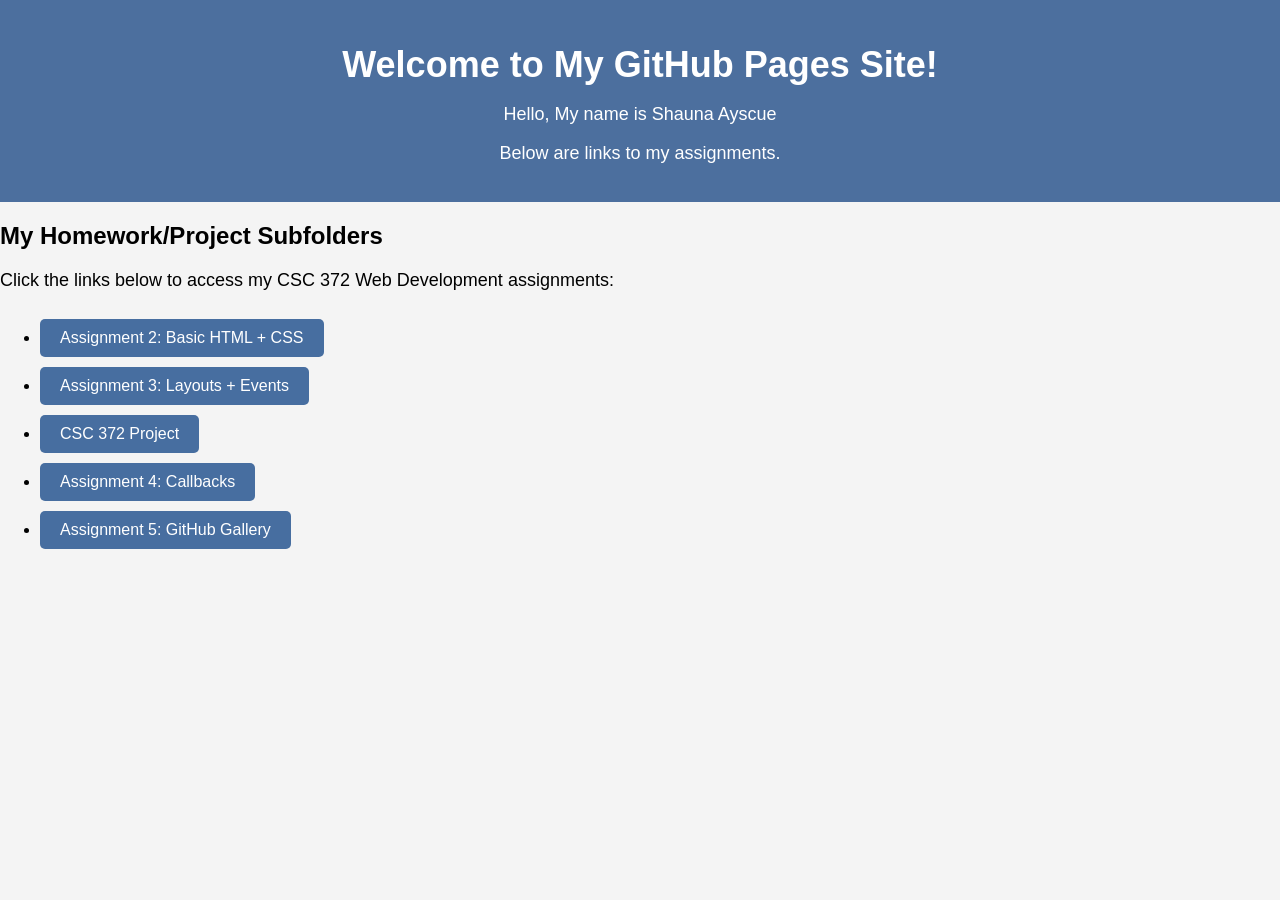
<file: index.html>
<!DOCTYPE html>
<!--
  Name: Shauna Ayscue
  Date: 01.30.2025
  CSC 372-01

  This is the index.html landing page for my GitHub Pages Site of web development work. 
  It includes link to side projects for CSC 372.
  -->
<html lang="en">

<head>
    <meta charset="UTF-8">
    <meta name="viewport" content="width=device-width, initial-scale=1.0">
    <title>Shauna Ayscue's Github Pages Site</title>
    <link rel="stylesheet" type="text/css" href="style.css">
</head>

<body>
    <header>
        <h1>Welcome to My GitHub Pages Site!</h1>
        <p>Hello, My name is Shauna Ayscue</p>
        <p>Below are links to my assignments.</p>
    </header>

    <main>
        <h2>My Homework/Project Subfolders</h2>
        <p>Click the links below to access my CSC 372 Web Development assignments:</p>
        <ul>
            <li><a href="csc372-hw/hw2">Assignment 2: Basic HTML + CSS</a></li>
            <li><a href="csc372-hw/hw3">Assignment 3: Layouts + Events</a></li>
            <li><a href="csc372-hw/project">CSC 372 Project</a></li>
            <li><a href="csc372-hw/hw4">Assignment 4: Callbacks</a></li>
            <li><a href="csc372-hw/hw5">Assignment 5: GitHub Gallery</a></li>
        </ul>
    </main>

</body>

</html>
</file>
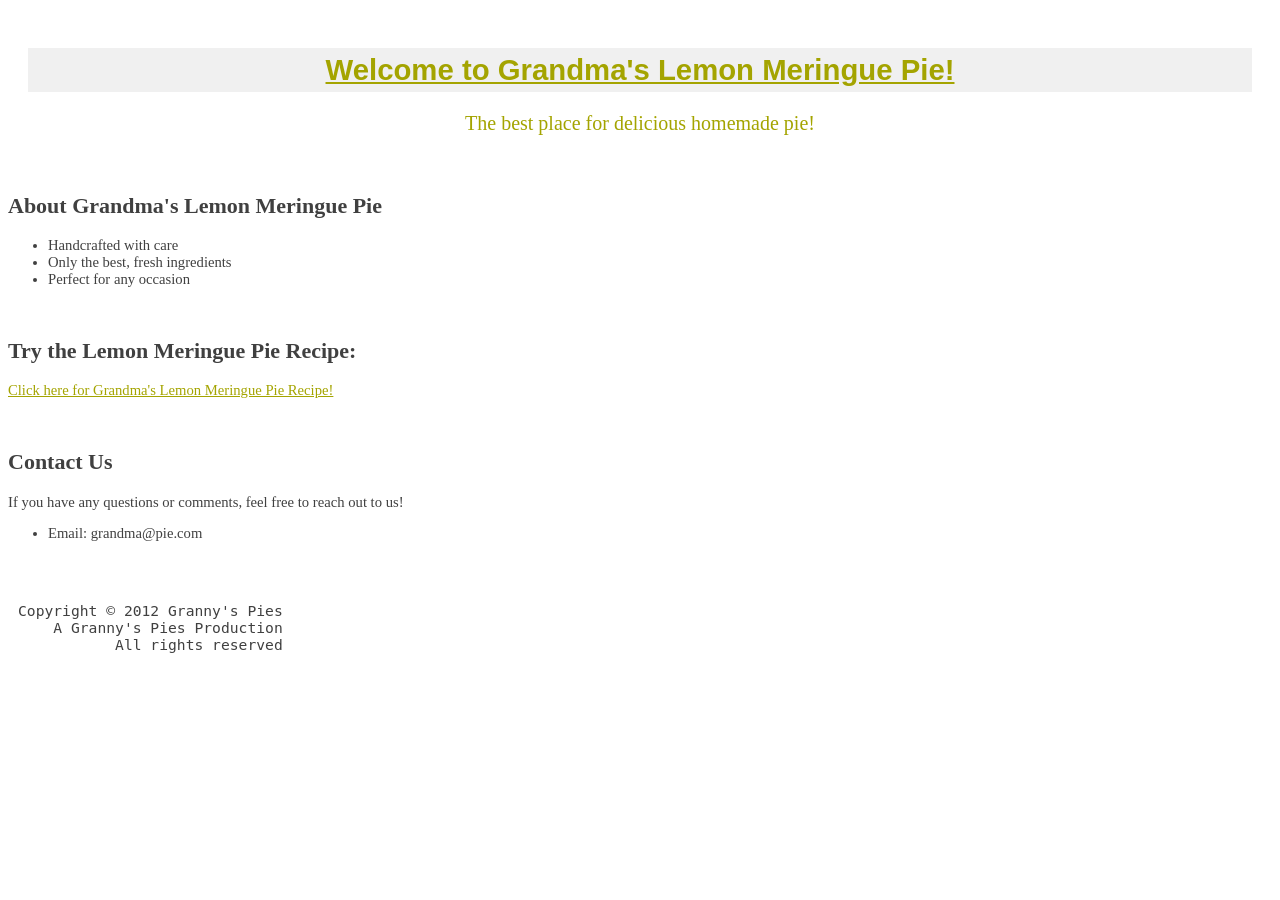
<file: csc372-hw/hw2/index.html>
<!DOCTYPE html>
<!--
  Name: Shauna Ayscue
  Date: 01.30.2025
  CSC 372-01

  This is the front page for the assignment. It contains a link to the recipe page
  and includes a brief introduction to Grandma's Lemon Meringue Pie.
-->
<html lang="en">

<head>
    <meta charset="UTF-8">
    <meta name="viewport" content="width=device-width, initial-scale=1.0">
    <title>Grandma's Lemon Meringue Pie</title>
    <link rel="stylesheet" href="index.css">
</head>

<body>
    <header>
        <h1>Welcome to Grandma's Lemon Meringue Pie!</h1>
        <p>The best place for delicious homemade pie!</p>
    </header>

    <main>
        <section>
            <h2>About Grandma's Lemon Meringue Pie</h2>
            <ul>
                <li>Handcrafted with care</li>
                <li>Only the best, fresh ingredients</li>
                <li>Perfect for any occasion</li>
            </ul>
        </section>

        <section>
            <h2>Try the Lemon Meringue Pie Recipe:</h2>
            <a href="pie.html">Click here for Grandma's Lemon Meringue Pie Recipe!</a>
        </section>

        <section>
            <h2>Contact Us</h2>
            <p>If you have any questions or comments, feel free to reach out to us!</p>
            <ul>
                <li>Email: grandma@pie.com</li>
            </ul>
        </section>
    </main>

    <footer>
        <pre>
Copyright &copy; 2012 Granny's Pies
    A Granny's Pies Production
           All rights reserved
        </pre>
    </footer>

</body>

</html>
</file>
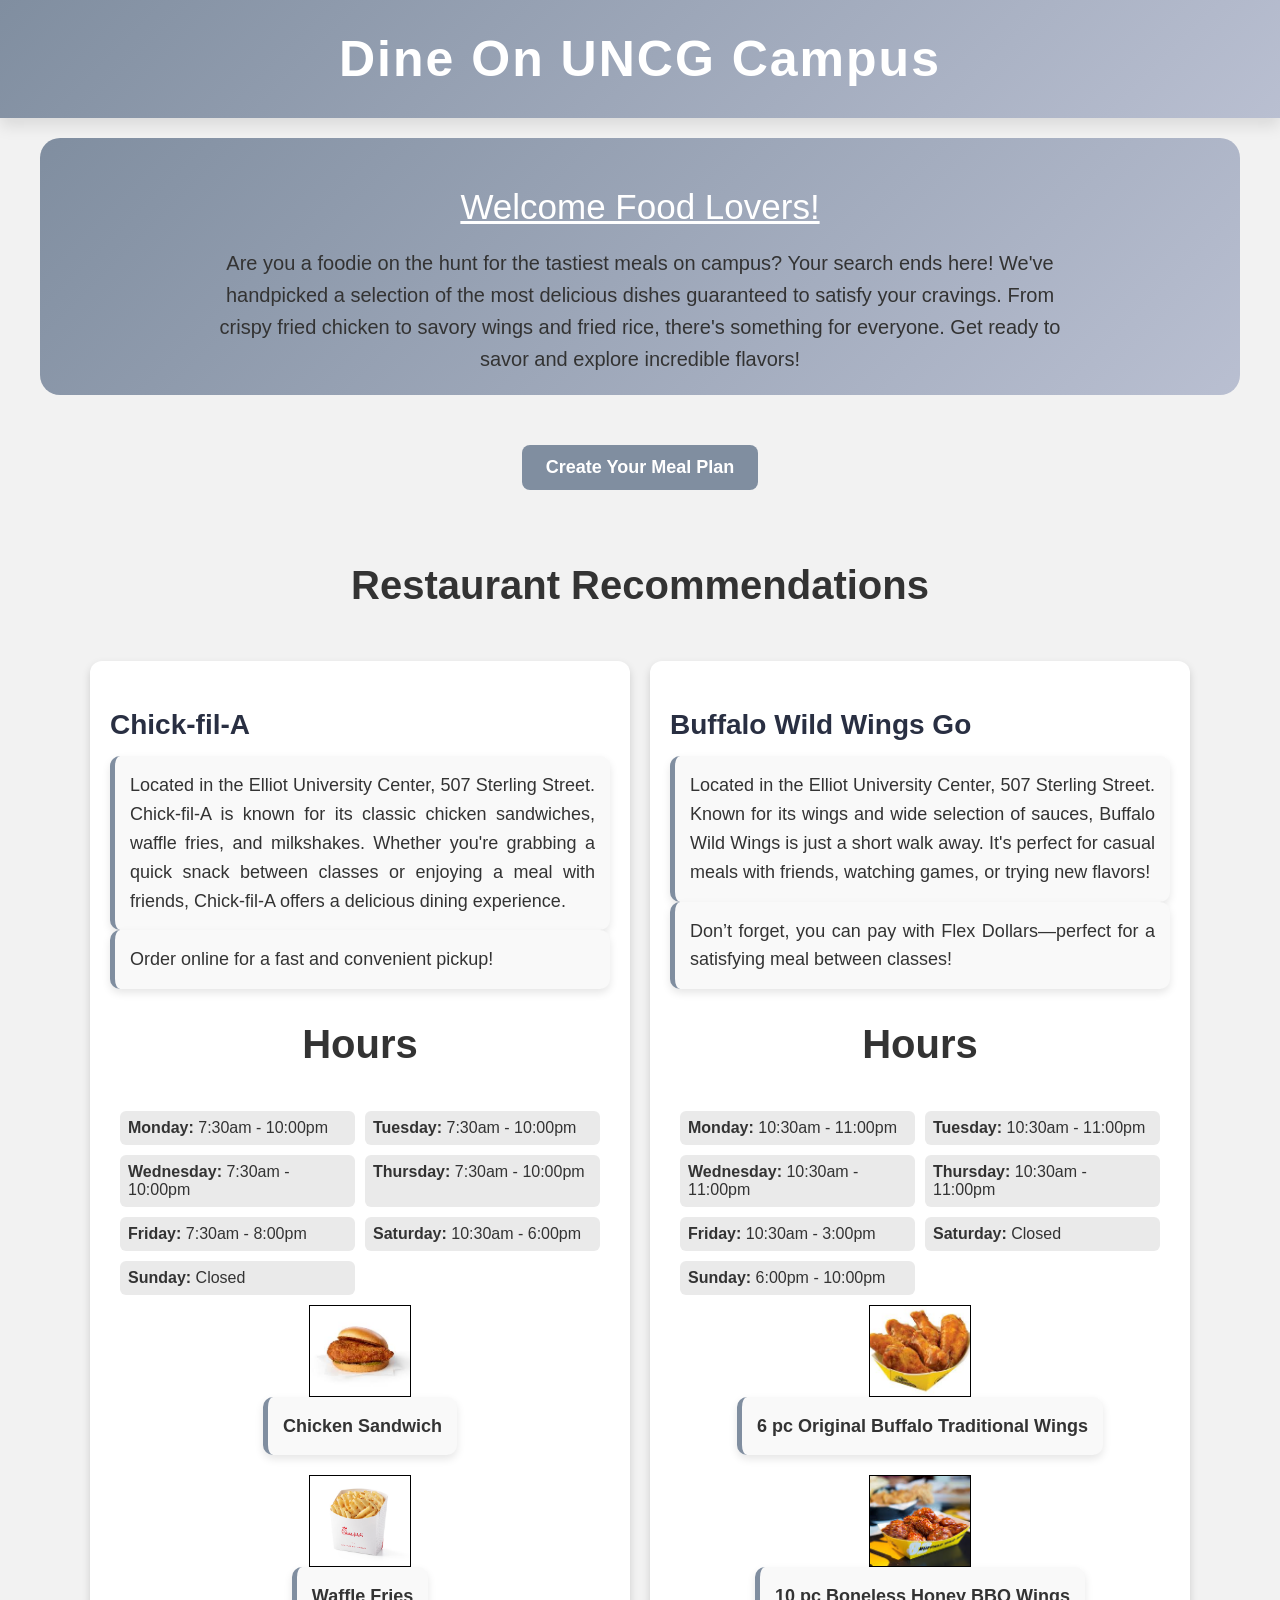
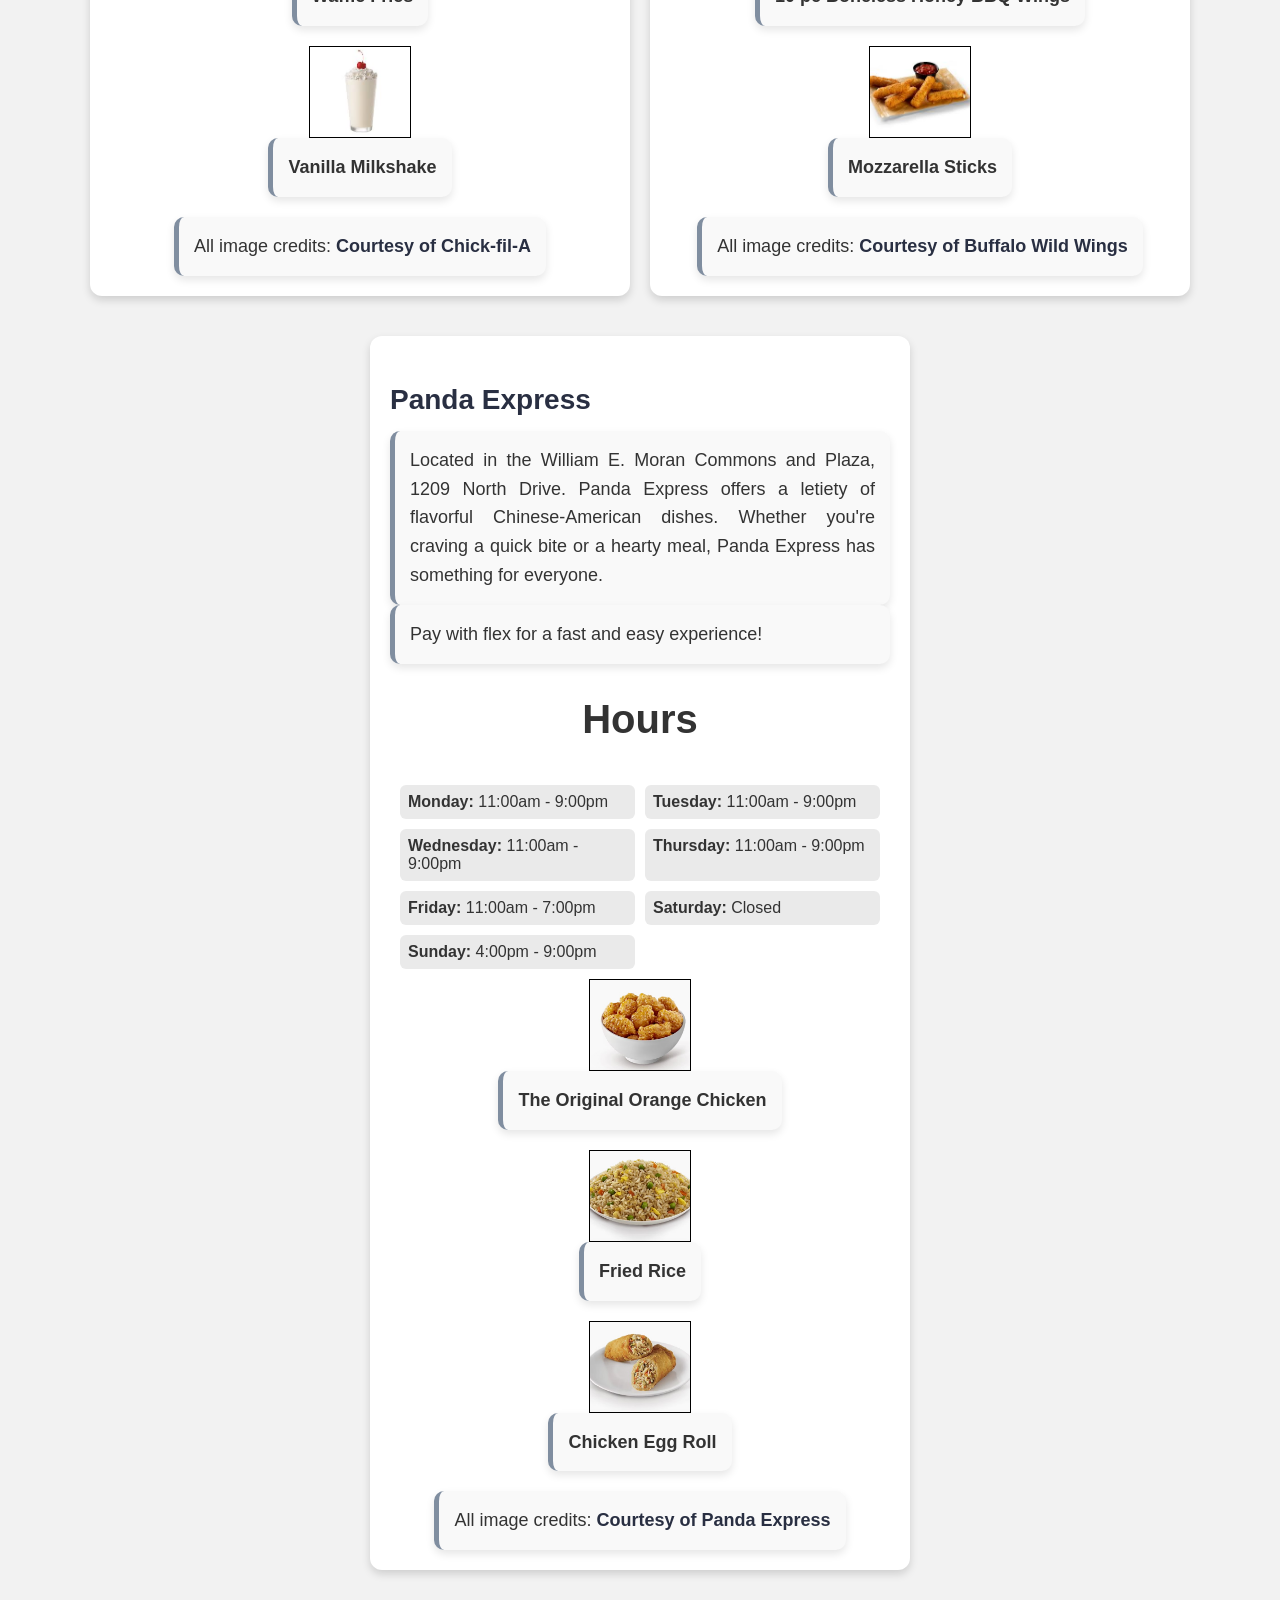
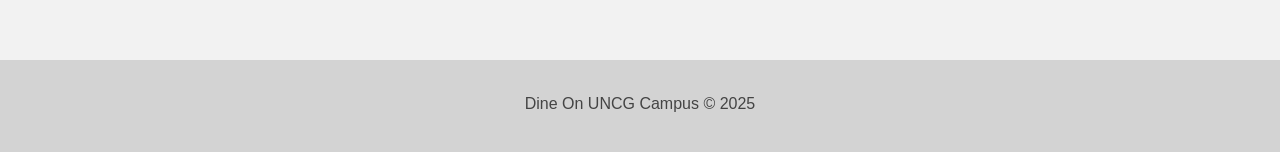
<file: csc372-hw/hw3/index.html>
<!DOCTYPE html>
<!--
  Name: Shauna Ayscue
  Date: 02.18.2025
  CSC 372-01

  This is the main HTML page for the "Dine On UNCG Campus" website. It displays a list of food recommendations
  from nearby restaurants along with their hours of operation and dish details. The page includes sections for Chick-fil-A, Buffalo Wild Wings Go, 
  and Panda Express, along with the link to create a meal plan.
-->
<html lang="en">

<head>
    <meta charset="UTF-8">
    <meta name="viewport" content="width=device-width, initial-scale=1.0">
    <title>Dine On UNCG Campus</title>
    <link rel="stylesheet" href="styles.css">
    <script src="scripts.js" defer></script>
</head>

<body>
    <header>
        <h1>Dine On UNCG Campus</h1>
    </header>

    <main>
        <section id="intro">
            <h2>Welcome Food Lovers!
            </h2>
            <p>
                Are you a foodie on the hunt for the tastiest meals on campus? Your search ends here! We've handpicked
                a selection of the most delicious dishes guaranteed to satisfy your cravings. From crispy fried chicken
                to savory wings and fried rice, there's something for everyone. Get ready to savor and explore
                incredible flavors!
            </p>
        </section>

        <aside>
            <a href="meal-plan.html">Create Your Meal Plan</a>
        </aside>

        <section id="recommendations">
            <h2>Restaurant Recommendations</h2>

            <div id="dish-info">
                <p id="dish-name"></p>
                <p id="dish-description"></p>
                <p id="dish-price"></p>
            </div>

            <article class="restaurant">
                <h3>Chick-fil-A</h3>
                <p>Located in the Elliot University Center, 507 Sterling Street. Chick-fil-A is known for its classic
                    chicken sandwiches, waffle fries, and milkshakes. Whether you're grabbing a quick snack between
                    classes
                    or enjoying a meal with friends, Chick-fil-A offers a delicious dining experience.</p>
                    <p>Order online for a fast and convenient pickup!</p>
                    <section class="hours">
                    <h2>Hours</h2>
                    <div class="hours-list">
                        <div><strong>Monday:</strong> 7:30am - 10:00pm</div>
                        <div><strong>Tuesday:</strong> 7:30am - 10:00pm</div>
                        <div><strong>Wednesday:</strong> 7:30am - 10:00pm</div>
                        <div><strong>Thursday:</strong> 7:30am - 10:00pm</div>
                        <div><strong>Friday:</strong> 7:30am - 8:00pm</div>
                        <div><strong>Saturday:</strong> 10:30am - 6:00pm</div>
                        <div><strong>Sunday:</strong> Closed</div>
                    </div>
                </section>

                <div class="dish-gallery">
                    <div class="dish" data-name="Chicken Sandwich" data-price="$5.99"
                        data-description="A crispy, golden-brown chicken sandwich served with pickles and a toasted bun.">
                        <img class="small" src="images/sandwich.jpg" alt="Chicken Sandwich">
                        <p>Chicken Sandwich</p>
                    </div>
                    <div class="dish" data-name="Waffle Fries" data-price="$2.99"
                        data-description="Crispy waffle fries cooked to perfection, lightly salted.">
                        <img class="small" src="images/fries.jpg" alt="Waffle Fries">
                        <p>Waffle Fries</p>
                    </div>
                    <div class="dish" data-name="Vanilla Milkshake" data-price="$3.99"
                        data-description="A creamy vanilla milkshake topped with whipped cream and a cherry.">
                        <img class="small" src="images/milkshake.jpg" alt="Vanilla Milkshake">
                        <p>Vanilla Milkshake</p>
                    </div>
                    <p>All image credits: <a href="https://www.chick-fil-a.com" target="_blank"
                            rel="noopener noreferrer">Courtesy of Chick-fil-A</a></p>
                </div>
            </article>

            <article class="restaurant">
                <h3>Buffalo Wild Wings Go</h3>
                <p>Located in the Elliot University Center, 507 Sterling Street. Known for its wings and wide selection
                    of sauces, Buffalo Wild Wings is just a short walk away. It's perfect for casual meals with friends,
                    watching games, or trying new flavors!</p>
                <p>Don’t forget, you can pay with Flex Dollars—perfect for a satisfying meal between classes!</p>
                <section class="hours">
                    <h2>Hours</h2>
                    <div class="hours-list">
                        <div><strong>Monday:</strong> 10:30am - 11:00pm</div>
                        <div><strong>Tuesday:</strong> 10:30am - 11:00pm</div>
                        <div><strong>Wednesday:</strong> 10:30am - 11:00pm</div>
                        <div><strong>Thursday:</strong> 10:30am - 11:00pm</div>
                        <div><strong>Friday:</strong> 10:30am - 3:00pm</div>
                        <div><strong>Saturday:</strong> Closed</div>
                        <div><strong>Sunday:</strong> 6:00pm - 10:00pm</div>
                    </div>
                </section>

                <div class="dish-gallery">
                    <div class="dish" data-name="6 pc Original Buffalo Traditional Wings" data-price="$10.99"
                        data-description="Six pieces of crispy, golden-brown traditional wings tossed in original Buffalo sauce.">
                        <img class="small" src="images/traditional-wings.jpg" alt="Traditional Wings">
                        <p>6 pc Original Buffalo Traditional Wings</p>
                    </div>
                    <div class="dish" data-name="10 pc Boneless Honey BBQ Wings" data-price="$12.99"
                        data-description="Ten boneless wings tossed in a sweet and smoky Honey BBQ sauce.">
                        <img class="small" src="images/boneless-wings.jpg" alt="Boneless Wings">
                        <p>10 pc Boneless Honey BBQ Wings</p>
                    </div>
                    <div class="dish" data-name="Mozzarella Sticks" data-price="$7.99"
                        data-description="Crispy breaded mozzarella sticks served with marinara sauce.">
                        <img class="small" src="images/mozzarella-sticks.jpg" alt="Mozzarella Sticks">
                        <p>Mozzarella Sticks</p>
                    </div>
                    <p>All image credits: <a href="https://www.buffalowildwings.com/" target="_blank"
                            rel="noopener noreferrer">Courtesy of Buffalo Wild Wings</a></p>
                </div>
            </article>

            <article class="restaurant">
                <h3>Panda Express</h3>
                <p>Located in the William E. Moran Commons and Plaza, 1209 North Drive. Panda Express offers a letiety
                    of flavorful Chinese-American dishes. Whether you're craving a quick bite or a hearty meal, Panda
                    Express has something for everyone.</p>
                <p>Pay with flex for a fast and easy experience!</p>
                <section class="hours">
                    <h2>Hours</h2>
                    <div class="hours-list">
                        <div class="day"><strong>Monday:</strong> <span>11:00am - 9:00pm</span></div>
                        <div class="day"><strong>Tuesday:</strong> <span>11:00am - 9:00pm</span></div>
                        <div class="day"><strong>Wednesday:</strong> <span>11:00am - 9:00pm</span></div>
                        <div class="day"><strong>Thursday:</strong> <span>11:00am - 9:00pm</span></div>
                        <div class="day"><strong>Friday:</strong> <span>11:00am - 7:00pm</span></div>
                        <div class="day"><strong>Saturday:</strong> <span>Closed</span></div>
                        <div class="day"><strong>Sunday:</strong> <span>4:00pm - 9:00pm</span></div>
                    </div>
                </section>

                <div class="dish-gallery">
                    <div class="dish" data-name="The Original Orange Chicken" data-price="$7.99"
                        data-description="Crispy, sweet, and tangy orange-flavored chicken tossed in a signature sauce.">
                        <img class="small" src="images/orange-chicken.jpg" alt="Orange Chicken">
                        <p>The Original Orange Chicken</p>
                    </div>
                    <div class="dish" data-name="Fried Rice" data-price="$4.99"
                        data-description="Classic fried rice with eggs, peas, carrots, and soy sauce for a flavorful side.">
                        <img class="small" src="images/fried-rice.jpg" alt="Fried Rice">
                        <p>Fried Rice</p>
                    </div>
                    <div class="dish" data-name="Chicken Egg Roll" data-price="$4.99"
                        data-description="A savory roll filled with a crispy, golden-brown wrapper filled with seasoned chicken, cabbage, and other vegetables.">
                        <img class="small" src="images/chicken-roll.jpg" alt="Egg Roll">
                        <p>Chicken Egg Roll</p>
                    </div>
                    <p>All image credits: <a href="https://www.pandaexpress.com/" target="_blank"
                            rel="noopener noreferrer">Courtesy of Panda Express</a></p>
                </div>
            </article>
        </section>
    </main>

    <footer>
        <p>Dine On UNCG Campus &copy; 2025</p>
    </footer>
</body>

</html>
</file>
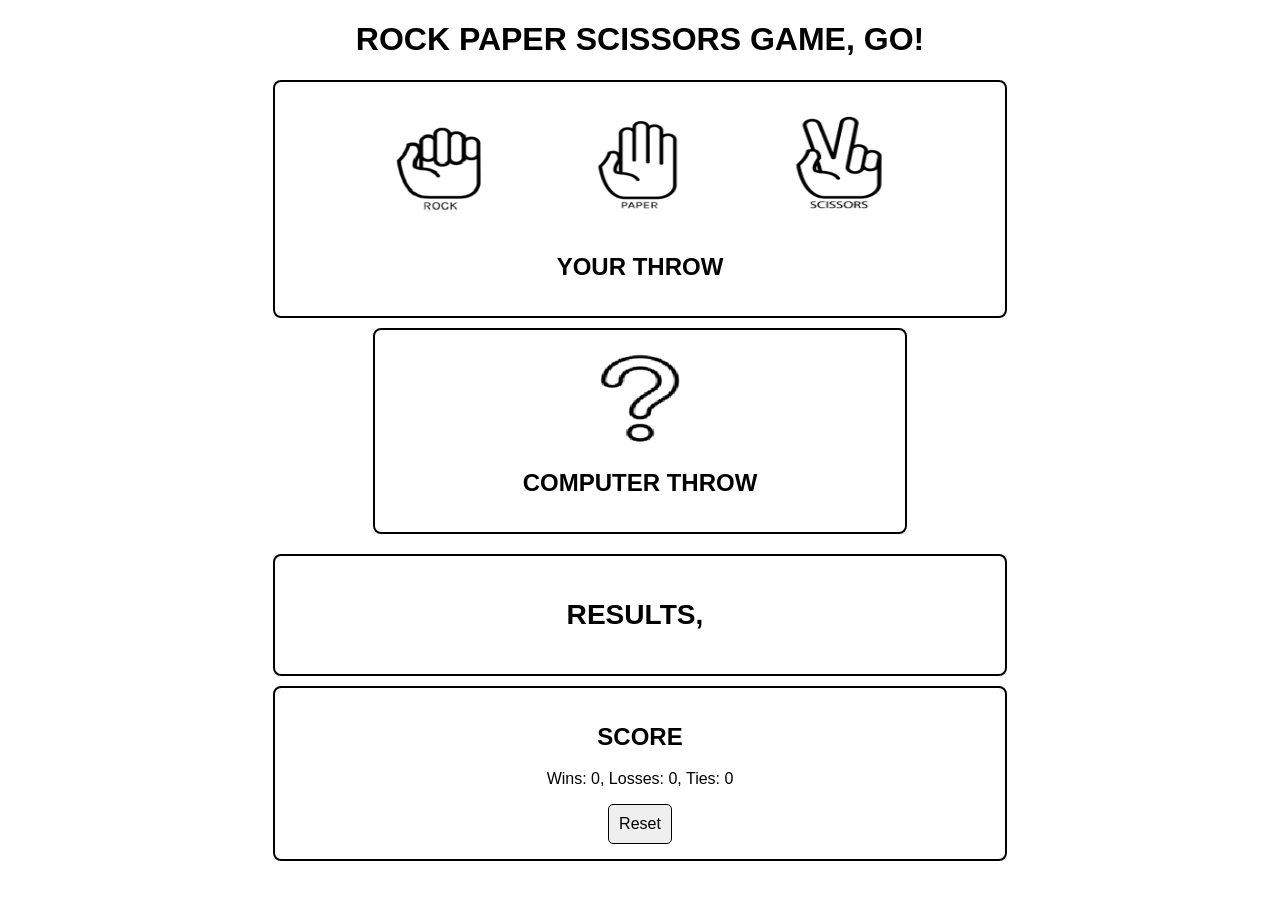
<file: csc372-hw/hw4/index.html>
<!DOCTYPE html>
<!--
  Name: Shauna Ayscue
  Date: 03.07.2025
  CSC 372-01

  This is building a simple rock-paper-scissors game on a single web page, which lets the user play against the computer. 
  On the user’s turn, they will pick their throw by clicking one of the 3 choices, rock, paper, or scissors.
  On the computer’s turn, a random choice will be made by the computer, then a winner will be determined.
-->
<html lang="en">

<head>
    <meta charset="UTF-8">
    <meta name="viewport" content="width=device-width, initial-scale=1.0">
    <title>Rock, Paper, Scissors</title>
    <link rel="stylesheet" href="styles.css">
    <script src="scripts.js" defer></script>
</head>

<body>
    <h1>ROCK PAPER SCISSORS GAME, GO!</h1>

    <section id="player-throw">
        <div id="choices">
            <figure>
                <img src="rock.PNG" alt="Rock" data-choice="rock">
            </figure>
            <figure>
                <img src="paper.PNG" alt="Paper" data-choice="paper">
            </figure>
            <figure>
                <img src="scissors.PNG" alt="Scissors" data-choice="scissors">
            </figure>
        </div>
        <h2>YOUR THROW</h2>
    </section>

    <section id="computer-throw">
        <img src="question-mark.PNG" alt="Question Mark">
        <h2>COMPUTER THROW</h2>
    </section>

    <section id="outcome">
        <h3>RESULTS, </h3>
        <p id="results"></p>
    </section>

    <section id="score-container">
        <h2>SCORE</h2>
        <p id="score">Wins: 0, Losses: 0, Ties: 0</p>
        <button type="button" id="reset">Reset</button>
    </section>
</body>

</html>
</file>
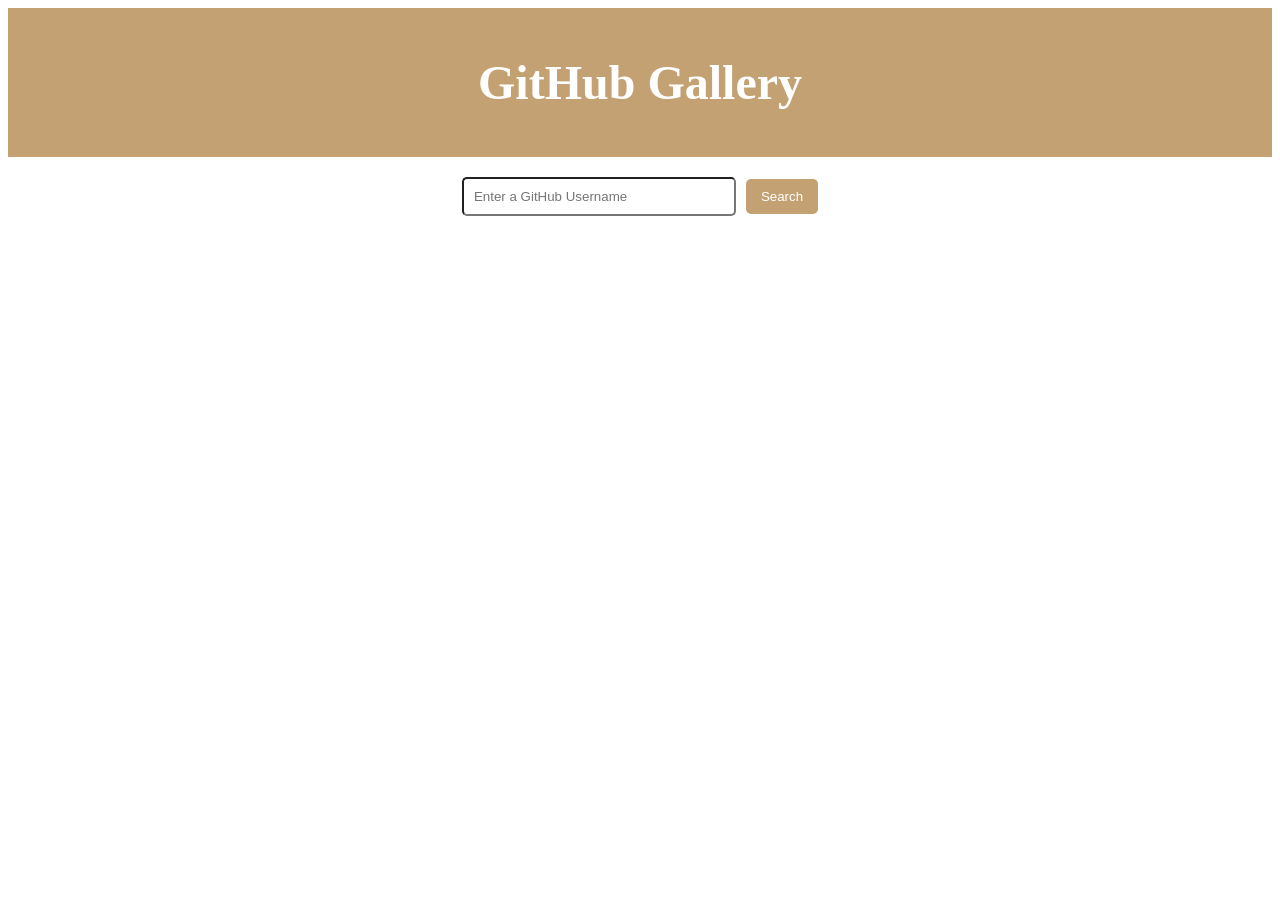
<file: csc372-hw/hw5/index.html>
<!DOCTYPE html>
<!--
  Name: Shauna Ayscue
  Date: 03.20.2025
  CSC 372-01

  This index.html uses the fetch API by building a GitHub Gallery page 
  using data from a user’s GitHub repositories with the GitHub API.
  Each entry includes the repository name, description, creation date,
  update date, number of commits, list of languages, and the number of watchersNumber, and a search field.
-->
<html lang="en">

<head>
    <meta charset="UTF-8">
    <meta name="viewport" content="width=device-width, initial-scale=1.0">
    <title>GitHub Gallary</title>
    <link rel="stylesheet" href="styles.css">
    <link rel="stylesheet" href="https://cdnjs.cloudflare.com/ajax/libs/font-awesome/6.0.0/css/all.min.css">
    <script src="scripts.js" defer></script>
</head>

<body>
    <header>
        <h1>GitHub Gallery</h1>
    </header>

    <main>
        <div id="search-container">
            <input type="text" id="github-username" placeholder="Enter a GitHub Username">
            <button type="button" id="search-btn">Search</button>
        </div>

        <div id="repo-container">
        </div>
    </main>
</body>

</html>
</file>
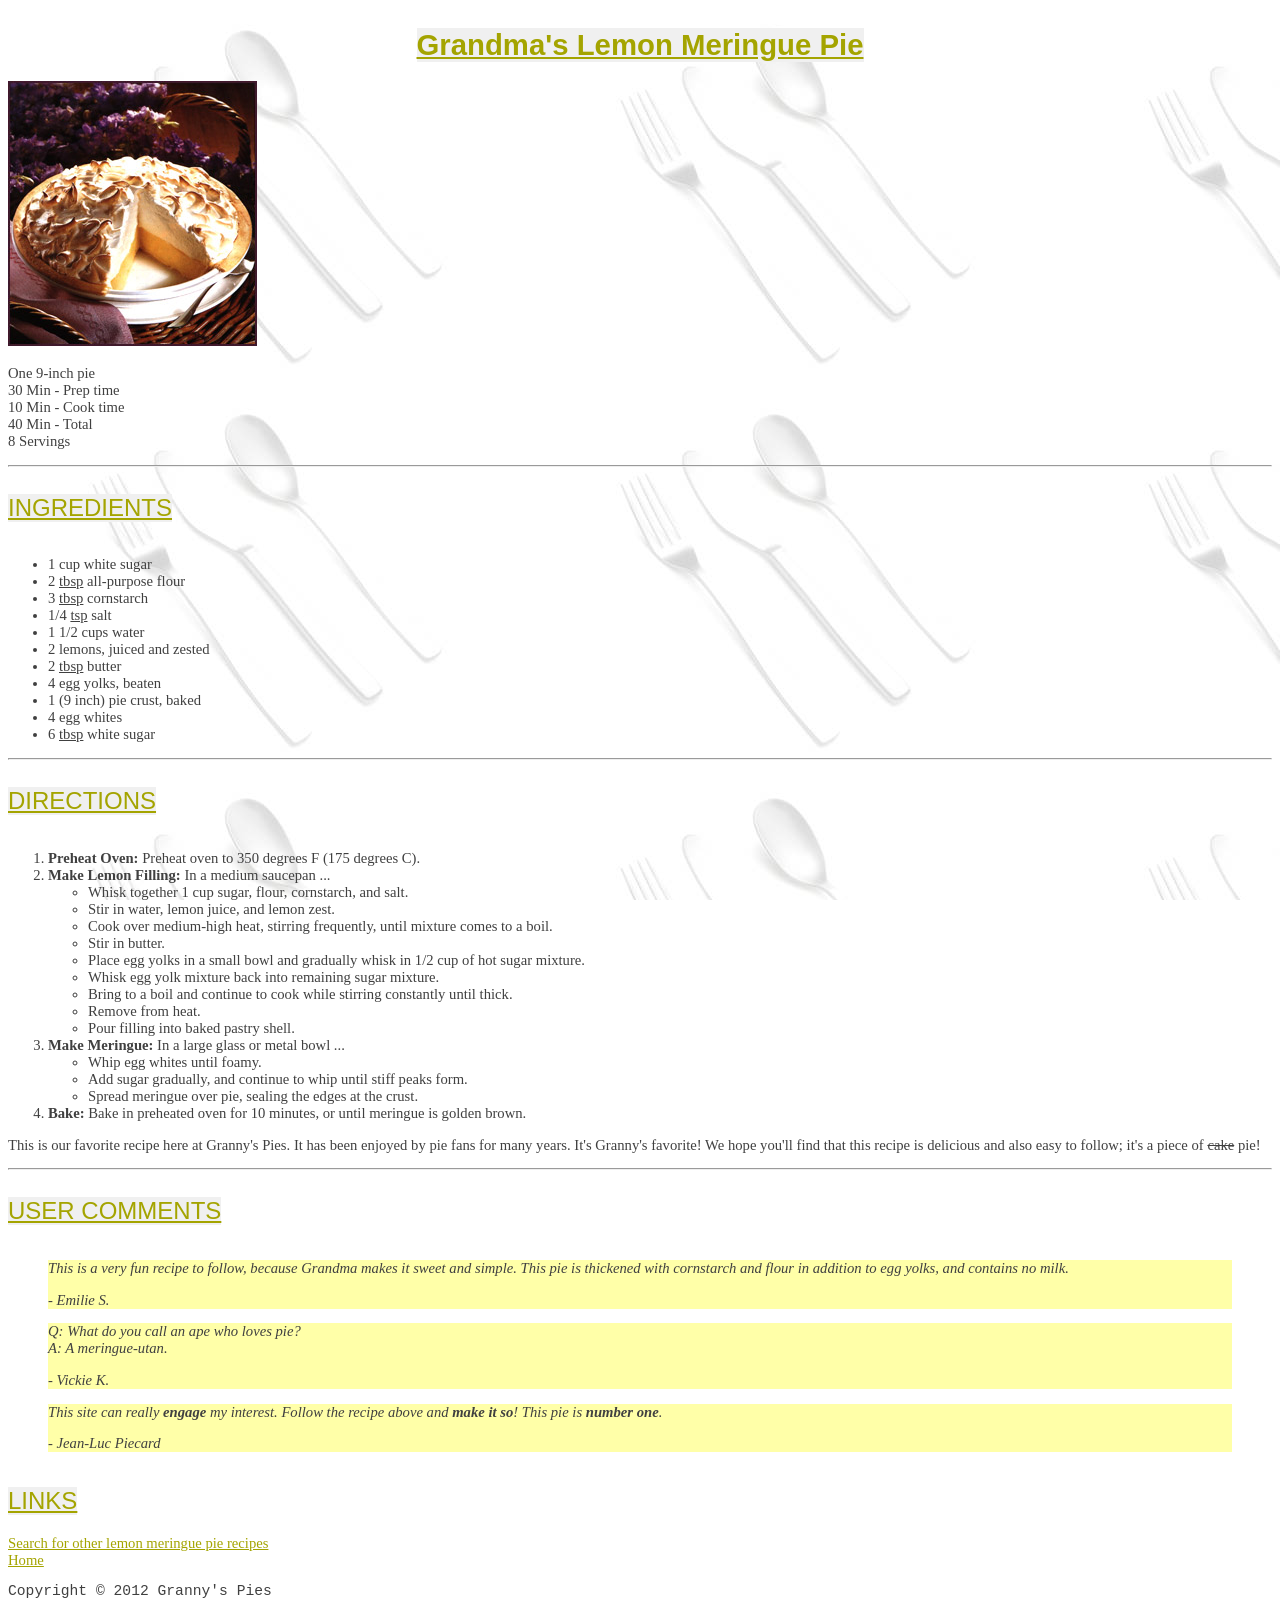
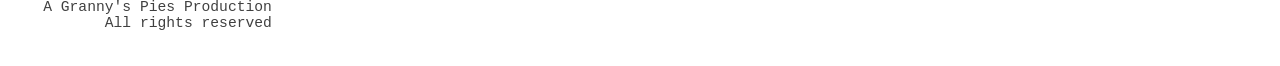
<file: csc372-hw/hw2/pie.html>
<!DOCTYPE html>
<!--
  Name: Shauna Ayscue
  Date: 01.30.2025
  CSC 372-01

  This is the pie.html page for Grandma's Lemon Meringue Pie recipe. It includes the ingredients, directions,
  user reviews, and a copyright notice, all styled according to the assignment.

  Extra Features:
  1. Background: Set the overall page to use a background image of: silverware.jpg
  2. Tight heading background: Make it so that the gray background behind the headings on the page is only behind 
  the text itself, not stretched across the entire width of the page. 
  3. Tooltips: In the Ingredients list, the underlined words "tbsp" and "tsp" are abbreviations for "tablespoons" 
  and "teaspoon" respectively. When the user hovers the mouse over these abbreviations, the full word should appear 
  as a tooltip. 
  -->
<html lang="en">

<head>
    <meta charset="UTF-8">
    <meta name="viewport" content="width=device-width, initial-scale=1.0">
    <title>Grandma's Lemon Meringue Pie</title>
    <link rel="stylesheet" href="recipe.css">
</head>

<body>
    <header>
        <h1>Grandma's Lemon Meringue Pie</h1>
    </header>

    <main>
        <img src="pie.jpg" alt="pie">

        <p>
            One 9-inch pie
            <br>
            30 Min - Prep time
            <br>
            10 Min - Cook time
            <br>
            40 Min - Total
            <br>
            8 Servings
        </p>
        <hr>

        <h2>INGREDIENTS</h2>
        <ul>
            <li>1 cup white sugar</li>
            <li>2 <span title="tablespoons">tbsp</span> all-purpose flour</li>
            <li>3 <span title="tablespoons">tbsp</span> cornstarch</li>
            <li>1/4 <span title="teaspoon">tsp</span> salt</li>
            <li>1 1/2 cups water</li>
            <li>2 lemons, juiced and zested</li>
            <li>2 <span title="tablespoons">tbsp</span> butter</li>
            <li>4 egg yolks, beaten</li>
            <li>1 (9 inch) pie crust, baked</li>
            <li>4 egg whites</li>
            <li>6 <span title="tablespoons">tbsp</span> white sugar</li>
        </ul>
        <hr>

        <h2>DIRECTIONS</h2>
        <ol>
            <li><strong>Preheat Oven:</strong> Preheat oven to 350 degrees F (175 degrees C).</li>
            <li><strong>Make Lemon Filling:</strong> In a medium saucepan ...
                <ul>
                    <li>Whisk together 1 cup sugar, flour, cornstarch, and salt.</li>
                    <li>Stir in water, lemon juice, and lemon zest.</li>
                    <li>Cook over medium-high heat, stirring frequently, until mixture comes to a boil.</li>
                    <li>Stir in butter.</li>
                    <li>Place egg yolks in a small bowl and gradually whisk in 1/2 cup of hot sugar mixture.</li>
                    <li>Whisk egg yolk mixture back into remaining sugar mixture.</li>
                    <li>Bring to a boil and continue to cook while stirring constantly until thick.</li>
                    <li>Remove from heat.</li>
                    <li>Pour filling into baked pastry shell.</li>
                </ul>
            </li>
            <li><strong>Make Meringue:</strong> In a large glass or metal bowl ...
                <ul>
                    <li>Whip egg whites until foamy.</li>
                    <li>Add sugar gradually, and continue to whip until stiff peaks form.</li>
                    <li>Spread meringue over pie, sealing the edges at the crust.</li>
                </ul>
            </li>
            <li><strong>Bake:</strong> Bake in preheated oven for 10 minutes, or until meringue is golden brown.</li>
        </ol>

        <p>
            This is our favorite recipe here at Granny's Pies. It has been enjoyed by pie fans for many years.
            It's Granny's favorite! We hope you'll find that this recipe is delicious and also easy to follow;
            it's a piece of <del>cake</del> <ins>pie</ins>!
        </p>
        <hr>

        <h2>USER COMMENTS</h2>
        <blockquote>
            <p>This is a very fun recipe to follow, because Grandma makes it sweet and simple. This pie is thickened
                with cornstarch and flour in addition to egg yolks, and contains no milk.</p>
            <cite>- Emilie S.</cite>
        </blockquote>

        <blockquote>
            <p>Q: What do you call an ape who loves pie?<br>A: A meringue-utan.</p>
            <cite>- Vickie K.</cite>
        </blockquote>

        <blockquote>
            <p>This site can really <strong>engage</strong> my interest. Follow the recipe above and <strong>make it
                    so</strong>! This pie is <strong>number one</strong>.</p>
            <cite>- Jean-Luc Piecard</cite>
        </blockquote>

        <h2>LINKS</h2>
        <a href="http://www.google.com/search?q=lemon+meringue+pie+recipe&start=10" target="_blank" rel="noopener">
            Search for other lemon meringue pie recipes</a>
        <a href="index.html">Home</a>
    </main>

    <footer>
        <pre>
Copyright &copy; 2012 Granny's Pies
    A Granny's Pies Production
           All rights reserved
        </pre>
    </footer>
</body>

</html>
</file>
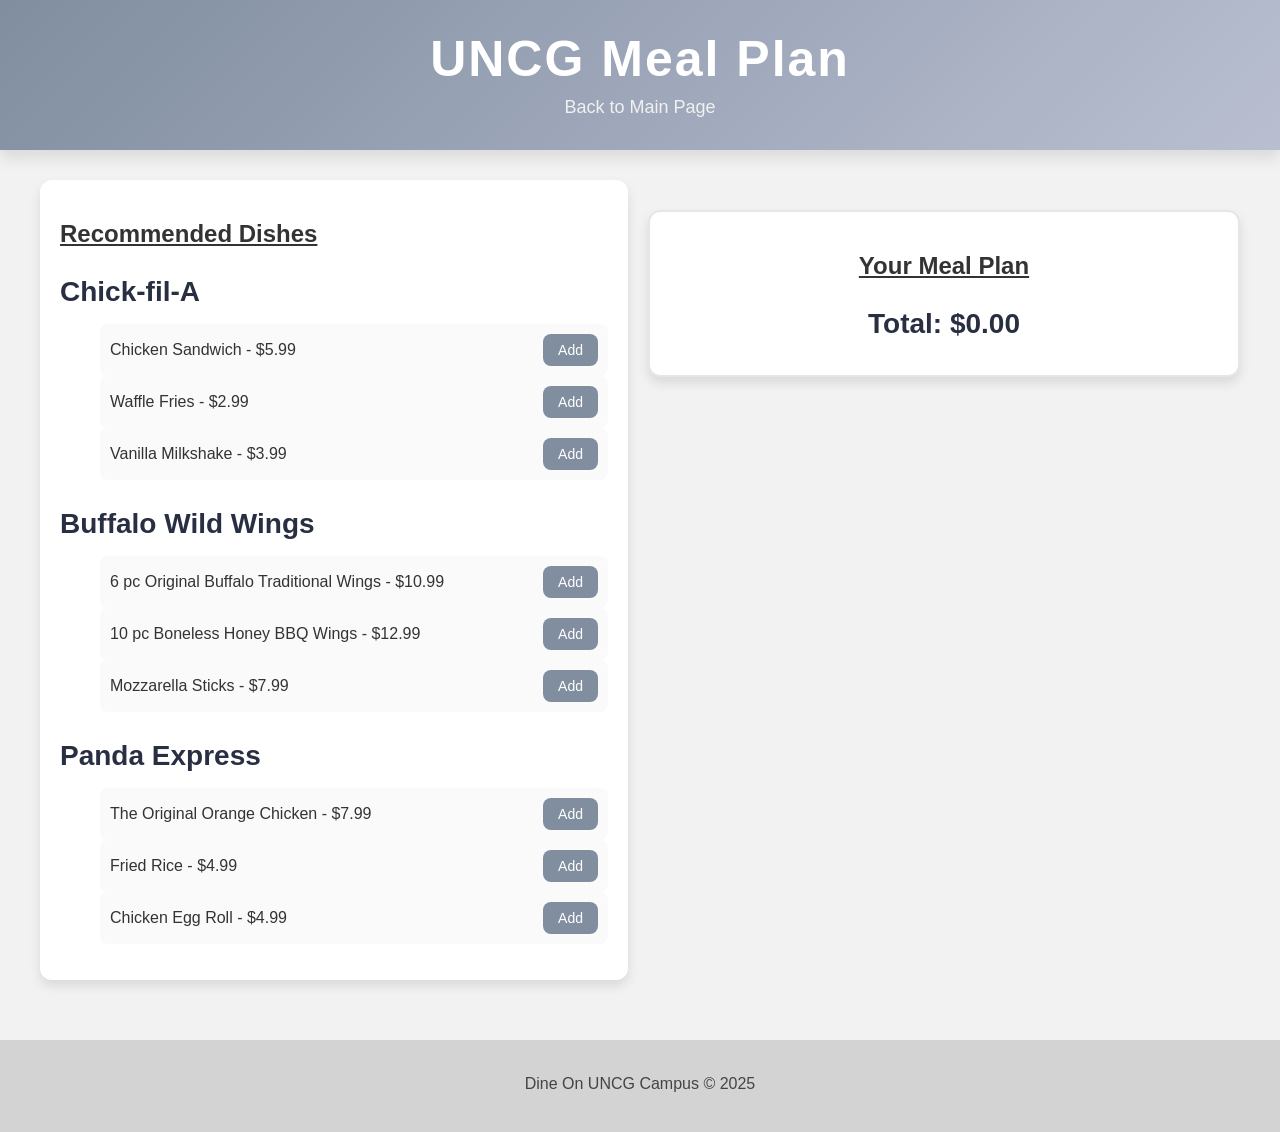
<file: csc372-hw/hw3/meal-plan.html>
<!DOCTYPE html>
<!--
  Name: Shauna Ayscue
  Date: 02.18.2025
  CSC 372-01

  This is the meal plan HTML page for the "Dine On UNCG Campus" website. It displays a list of recommended dishes to the left of the page, and 
  the meal plan to the right Chick-fil-A, Buffalo Wild Wings Go, and Panda Express.
  You can add a dish and diplay that toal dollar amount, and remove the dish.
-->
<html lang="en">

<head>
    <meta charset="UTF-8">
    <meta name="viewport" content="width=device-width, initial-scale=1.0">
    <title>Meal Plan</title>
    <link rel="stylesheet" href="styles.css">
    <script src="scripts.js" defer></script>
</head>

<body>
    <header>
        <h1>UNCG Meal Plan</h1>
        <nav>
            <a href="index.html">Back to Main Page</a>
        </nav>
    </header>

    <main class="meal-container">
        <section class="dish-list">
            <h2>Recommended Dishes</h2>

            <article>
                <h3>Chick-fil-A</h3>
                <ul class="dish-menu">
                    <li class="dish" data-name="Chicken Sandwich" data-price="5.99">
                        Chicken Sandwich - $5.99 <button class="add-btn">Add</button>
                    </li>
                    <li class="dish" data-name="Waffle Fries" data-price="2.99">
                        Waffle Fries - $2.99 <button class="add-btn">Add</button>
                    </li>
                    <li class="dish" data-name="Vanilla Milkshake" data-price="3.99">
                        Vanilla Milkshake - $3.99 <button class="add-btn">Add</button>
                    </li>
                </ul>
            </article>

            <article>
                <h3>Buffalo Wild Wings</h3>
                <ul class="dish-menu">
                    <li class="dish" data-name="6 pc Original Buffalo Traditional Wings" data-price="10.99">
                        6 pc Original Buffalo Traditional Wings - $10.99 <button class="add-btn">Add</button>
                    </li>
                    <li class="dish" data-name="10 pc Boneless Honey BBQ Wings" data-price="12.99">
                        10 pc Boneless Honey BBQ Wings - $12.99 <button class="add-btn">Add</button>
                    </li>
                    <li class="dish" data-name="Mozzarella Sticks" data-price="7.99">
                        Mozzarella Sticks - $7.99 <button class="add-btn">Add</button>
                    </li>
                </ul>
            </article>

            <article>
                <h3>Panda Express</h3>
                <ul class="dish-menu">
                    <li class="dish" data-name="The Original Orange Chicken" data-price="7.99">
                        The Original Orange Chicken - $7.99 <button class="add-btn">Add</button>
                    </li>
                    <li class="dish" data-name="Fried Rice" data-price="4.99">
                        Fried Rice - $4.99 <button class="add-btn">Add</button>
                    </li>
                    <li class="dish" data-name="Chicken Egg Roll" data-price="4.99">
                        Chicken Egg Roll - $4.99 <button class="add-btn">Add</button>
                    </li>
                </ul>
            </article>
        </section>

        <aside class="meal-plan">
            <h2>Your Meal Plan</h2>
            <ul id="selected-meals"></ul>
            <h3>Total: $<span id="total-price">0.00</span></h3>
        </aside>
    </main>

    <footer>
        <p>Dine On UNCG Campus &copy; 2025</p>
    </footer>
</body>

</html>
</file>
<file: style.css>
body {
    font-family: Arial, sans-serif;
    margin: 0;
    padding: 0;
    background-color: #f4f4f4;
}

h1 {
    font-size: 36px;
    margin-bottom: 10px;
}

p {
    font-size: 18px;
}

header {
    background-color: rgb(76, 111, 158);
    color: white;
    text-align: center;
    padding: 20px;
}

a {
    display: inline-block;
    padding: 10px 20px;
    background-color: rgb(71, 110, 160);
    color: white;
    border-radius: 5px;
    margin-top: 10px;
    text-decoration: none;
}
</file>
<file: csc372-hw/hw2/index.css>
body {
    background-color: white;
    color: #404040;
    font-family: Georgia, Garamond, serif;
    font-size: 11pt;
}

a {
    color: #A4A400;
}

header {
    text-align: center;
    padding: 20px;
}

header h1 {
    color: #A4A400;
    background-color: #F0F0F0;
    font-family: "Lucida Sans Unicode", Helvetica, Arial, sans-serif;
    text-align: center;
    padding: 5px 10px;
    text-decoration: underline;
}

header p {
    color: #A4A400;
    font-size: 15pt;
}

section {
    margin-bottom: 50px;
}

footer pre {
    font-family: monospace;
    padding: 10px;
}
</file>
<file: csc372-hw/hw3/styles.css>
/*
  Name: Shauna Ayscue
  Date: 02.18.2025
  CSC 372-01

  This is the styles.css for all of my styling for my Dine On Campus website.
*/
body {
    font-family: 'Poppins', sans-serif;
    margin: 0;
    padding: 0;
    background-color: #f2f2f2;
    color: #333;
}

h2 {
    text-decoration: underline;
}

h3 {
    font-size: 28px; 
    color: #292f42;
    margin-bottom: 15px;
}

button {
    background: #808ea0;
    color: white;
    border: none;
    padding: 8px 15px;
    font-size: 14px;  
    cursor: pointer;
    border-radius: 8px;
    white-space: nowrap; 
}

header {
    text-align: center;
    background: linear-gradient(135deg, #808ea0, #b9bfd1); 
    color: white;
    padding: 30px 20px;
    font-size: 28px;
    font-weight: bold;
    box-shadow: 0 8px 15px rgba(0, 0, 0, 0.1); 
}

header h1 {
    font-size: 50px;
    letter-spacing: 2px;
    margin: 0;
}

header a {
    color: #f1f1f1;
    text-decoration: none;
    margin: 0 10px;
    font-size: 18px;
    font-weight: normal;
}

main {
    padding: 20px;
    max-width: 1200px;
    margin: auto;
}

aside {
    margin-top: 30px;
    text-align: center;
    padding: 20px;
}

aside a {
    font-size: 18px;
    color: white;
    background-color: #808ea0;
    padding: 12px 24px;
    border-radius: 8px;
    display: inline-block;
    text-decoration: none;
}

footer {
    text-align: center;
    background-color: lightgray;
    padding: 15px 0;
    margin-top: 30px;
    font-size: 16px;
}

p {
    font-size: 16px;
    line-height: 1.6;
    color: #444;
    margin-bottom: 20px;
}

a {
    color: #292f42;
    text-decoration: none;
    font-weight: bold;
    transition: color 0.3s;
}

.hours-list {
    display: grid;
    grid-template-columns: 1fr 1fr;
    gap: 10px;
    margin-top: 10px;
    padding: 10px;
}

.hours-list div {
    padding: 8px;
    background-color: #eaeaea;
    border-radius: 6px;
}

.hours-list strong {
    color: #333;
}

.dish p {
    font-size: 18px;
    color: #5a5a5a;
    font-weight: bold;
    margin-top: 10px;
}

.dish p.description {
    font-size: 14px;
    color: #999;
    font-style: italic;
}

.dish-gallery {
    display: flex;
    gap: 20px;
    justify-content: center;
    flex-wrap: wrap;
}

.restaurant {
    width: 100%;
    max-width: 500px;
    background-color: white;
    padding: 20px;
    border-radius: 12px;
    box-shadow: 0 4px 8px rgba(0, 0, 0, 0.15);
    margin-bottom: 20px;
}

.restaurant p {
    font-size: 18px;
    line-height: 1.6;
    color: #333;
    margin-bottom: 15px;
    text-align: justify;
    max-width: 800px;
    margin: 0 auto;
    background: #f9f9f9;
    padding: 15px;
    border-left: 5px solid #808ea0;
    border-radius: 10px;
    box-shadow: 0 4px 8px rgba(0, 0, 0, 0.1);
}

.meal-container {
    display: flex;
    flex-wrap: wrap;
    justify-content: space-between;
    align-items: flex-start;
    gap: 20px;
    padding: 30px;
}

.dish {
    display: flex;
    flex-direction: column;
    align-items: center;
    box-sizing: border-box;
    justify-content: space-between;
    width: 100%;
}

.meal-container .dish {
    flex-direction: row;
    padding: 10px;
    background: #fafafa;
    border-radius: 8px;
    white-space: nowrap;
}

.small, .big {
    margin: 0 10px;
    border: 1px solid black;
    object-fit: cover;
}

.small {
    width: 100px;
    height: 90px;
}

.big {
    width: 300px;
    height: 200px;
}

.dish-list, .meal-plan, .meal-options {
    flex: 1;
    min-width: 300px;
    max-width: 600px;
    background: #ffffff;
    padding: 20px;
    border-radius: 12px;
    box-shadow: 0px 6px 12px rgba(0, 0, 0, 0.1);
}

.meal-options,
.meal-plan {
    width: 50%;
    border: 2px solid #e6e6e6;
}

.meal-options li, .meal-plan li {
    display: flex;
    align-items: center;
    justify-content: space-between;
    padding: 10px;
    margin-bottom: 10px;
    background: #fafafa;
    border-radius: 8px;
    box-shadow: 0px 2px 4px rgba(0, 0, 0, 0.05);
    white-space: nowrap;
}

.meal-options li button.add-btn,
button.add-btn {
    margin-left: 10px;
}

#intro {
    text-align: center;
    margin-bottom: 30px;
    padding: 20px 20px; 
    background: linear-gradient(135deg, #808ea0, #b9bfd1);
    border-radius: 20px;
}

#intro h2 {
    font-size: 35px;
    color: white;
    font-family: 'Quicksand', sans-serif;
    margin-bottom: 20px;
    font-weight: 500;
}

#intro p {
    font-size: 20px;
    color: #333;
    font-family: 'Roboto', sans-serif;
    max-width: 860px;
    margin: auto;
}

#recommendations {
    display: flex;
    flex-wrap: wrap;
    gap: 20px;
    justify-content: center;
    padding: 20px;
}

#recommendations h2 {
    width: 100%;
    text-align: center;
    text-decoration: none;
    font-size: 40px;
}

#dish-info {
    text-align: center;
    padding: 10px;
    background: white;
    border-radius: 12px;
    box-shadow: 0px 4px 8px rgba(0, 0, 0, 0.1);
    width: 100%;
    max-width: 600px;
    display: none;
}

#dish-info #dish-name {
    font-weight: bold;
}
</file>
<file: csc372-hw/hw4/styles.css>
body {
    text-align: center;
    font-family: Arial, sans-serif;
}

button {
    padding: 10px;
    font-size: 16px;
    cursor: pointer;
    border-radius: 5px;
    border: 1px solid black;
}

button:hover {
    background-color: #dfdada;
}

section {
    border: 2px solid black;
    padding: 15px;
    margin: 10px auto;
    border-radius: 8px;
}

#choices figure {
    text-align: center;
}

#player-throw img,
#computer-throw img,
#choices img {
    width: 100px;
    height: 100px;
    cursor: pointer;
}

#computer-throw {
    width: 500px;
}

#choices {
    display: flex;
    justify-content: center;
    gap: 20px;
}

#outcome {
    font-size: 24px;
    margin-top: 20px;
    display: flex;
    justify-content: center;
    align-items: center;
    gap: 10px;
}

#results {
    font-weight: bold;
}

#score-container {
    text-align: center;
}

#player-throw,
#outcome,
#score-container {
    width: 700px;
}
</file>
<file: csc372-hw/hw5/styles.css>
body {
    text-align: center;
}

header {
    background-color:rgb(196, 161, 115);
    color: white;
    padding: 15px;
    font-size: 24px;
}

input {
    padding: 10px;
    width: 250px;
    border-radius: 5px;
}

button {
    padding: 10px 15px;
    border: none;
    background-color:rgb(196, 161, 115);
    color: white;
    cursor: pointer;
    border-radius: 5px;
}

.repo-card {
    background-color: lightgray;
    padding: 15px;
    text-align: left;
    display: flex;
    flex-direction: column;
    flex: 1 1 300px;
    max-width: 400px;
    border: 1px solid #ddd; 
    margin-bottom: 20px;
}

.repo-card p {
    font-size: 14px;
    color: black;
    margin: 5px 0;
}

.repo-card a {
    color: blue;
}

#search-container {
    margin: 20px auto;
    display: flex;
    justify-content: center;
    align-items: center;
    gap: 10px;
}

#repo-container {
    display: flex;
    flex-wrap: wrap;
    justify-content: center;
    gap: 20px;
    padding: 20px;
    max-width: 1200px;
    margin: auto;
}

#repo-title {
    font-size: 18px;
    margin-bottom: 10px;
    display: flex;
    align-items: center;
    gap: 8px;
}

#github-icon {
    font-size: 20px;
}
</file>
<file: csc372-hw/hw2/recipe.css>
body {
    background-color: white;
    color: #404040;
    font-size: 11pt;
    font-family: Georgia, Garamond, serif;
    background-image: url('silverware.jpg');
    background-repeat: repeat;
    background-attachment: fixed;
}

a {
    color: #A4A400;
    display: block;
}

span {
    text-decoration: underline;
}

h1,
h2 {
    color: #A4A400;
    background-color: #F0F0F0;
    font-family: "Lucida Sans Unicode", Helvetica, Arial, sans-serif;
    text-align: left;
    font-size: 18pt;
    font-weight: normal;
    text-decoration: underline;
    display: inline-block;
}

header {
    text-align: center;
}

header h1 {
    font-size: 22pt;
    font-weight: bold;
}

ins {
    text-decoration: none;
}

blockquote {
    background-color: #FFFFA8;
    font-style: italic;
}

footer pre {
    font-family: monospace;
}
</file>
